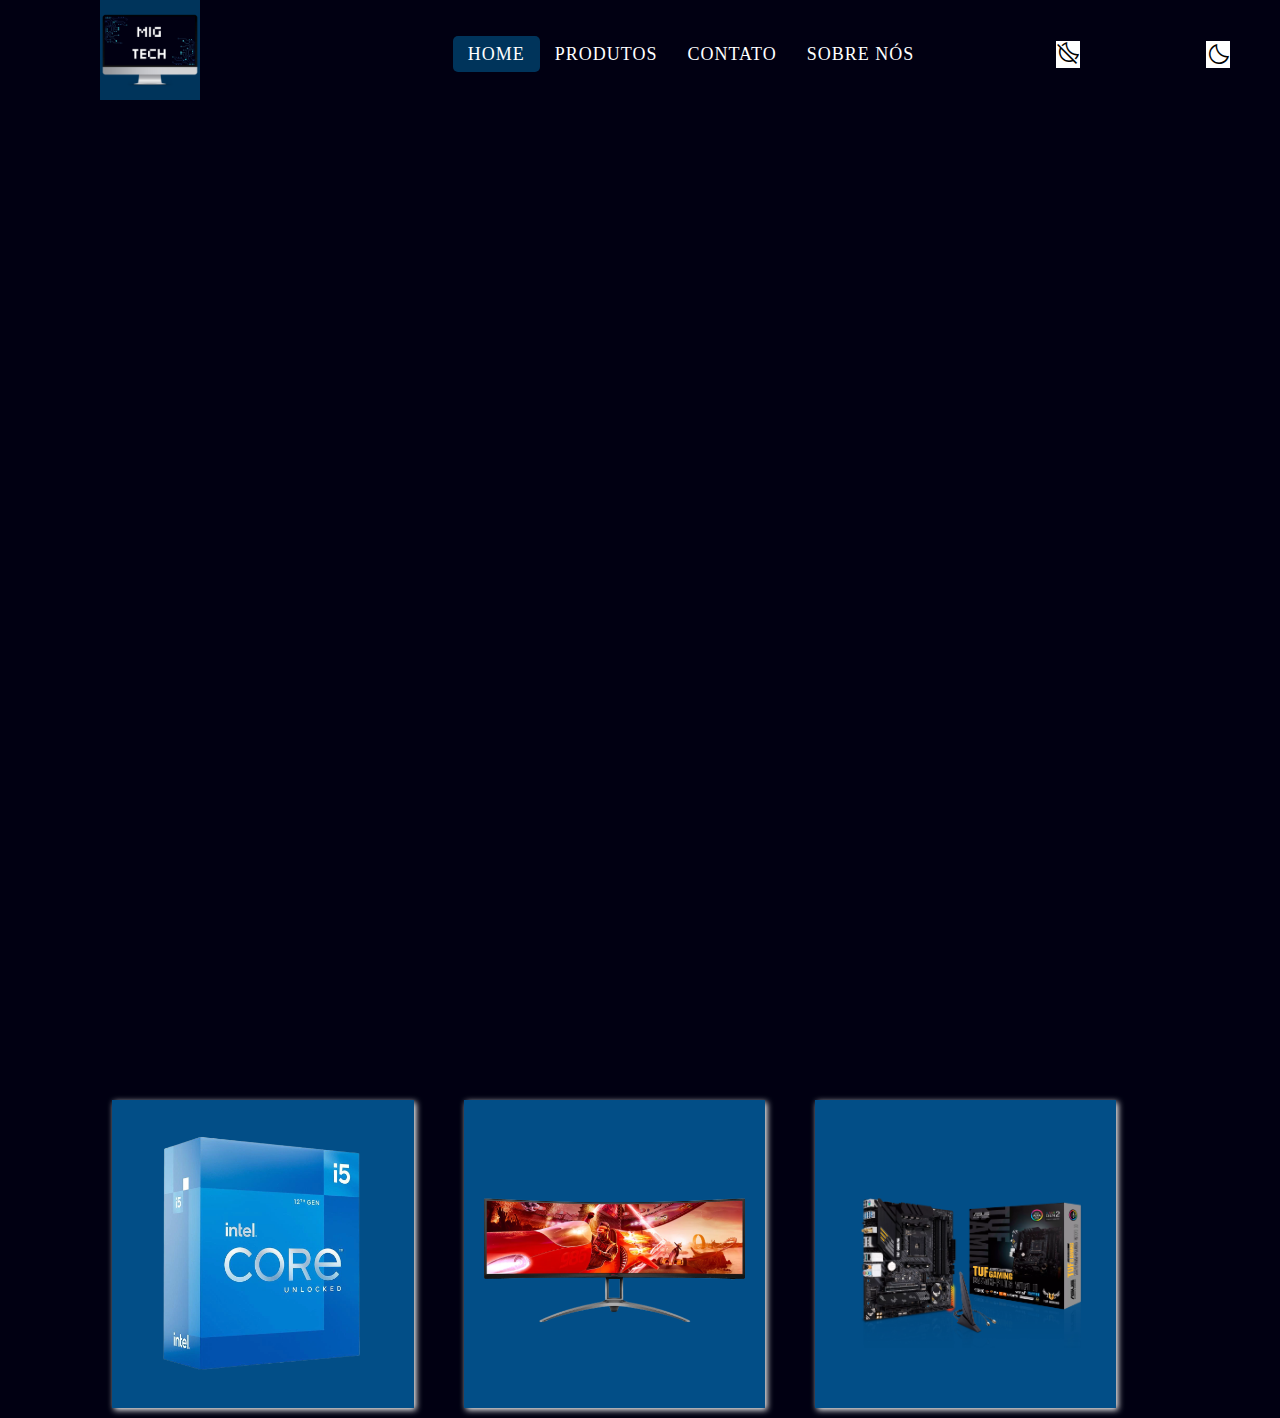
<file: migtec/INDEX/INDEX.HTML>
<!DOCTYPE html>
<html lang="en">
<head>
    <meta charset="UTF-8">
    <meta http-equiv="X-UA-Compatible" content="IE=edge">
    <meta name="viewport" content="width=device-width, initial-scale=1.0">
    <title>MIG TECH</title>
    <link rel="stylesheet" href="../CSS/ESTILO.CSS">

    <link rel="stylesheet" href="https://fonts.googleapis.com/css2?family=Material+Symbols+Outlined:opsz,wght,FILL,GRAD@20..48,100..700,0..1,-50..200" />
    <link rel="stylesheet" href="https://cdnjs.cloudflare.com/ajax/libs/font-awesome/4.7.0/css/font-awesome.min.css">
</head>
<body>

    <header>

        <!-- Inicio do Menu -->
        <div class="logo"><img id="lg" src="../IMGS/logo.png"></div>

        <div class="menu-btn">
            <i class="fa fa-bars fa-2x" onclick="menuShow()"></i>
        </div>

        <ul>
            <li><a href="" class="active">HOME</a></li>
            <li><a href="">PRODUTOS</a>
            <ul id="prod">
                <li><a href="../INDEX/PROCESSADOR.HTML">PROCESSADORES</a></li>
                <li></li><a href="../INDEX/MONITORES.HTML">MONITORES</a></li>
                <li><a href="../INDEX/PLACA.HTML">PLACA-MÃE</a></li>
            </ul>
            </li>
            <li><a href="../INDEX/CONTATO.HTML">CONTATO</a></li>
            <li><a href="../INDEX/SOBRE.HTML">SOBRE NÓS</a></li>
        </ul>

        <button id="dark_mode" onclick="myFunctionc()">
            <span class="material-symbols-outlined">
                quiet_time_active
                </span></button> 
        
        <button id="dark_mode" onclick="myFunctione()">
            <span id="teste" class="material-symbols-outlined">
                quiet_time
                </span></button>   
        <!-- Inicio do Menu -->

    </header>

    <nav>

        <!-- Começo do Carrossel de Imagens -->
<div class="pic-ctn">
    <img src="../IMGS/c1_i9.png" alt="" class="pic">
    <img src="../IMGS/m1_1.png" alt="" class="pic">
    <img src="../IMGS/p1_1.png" alt="" class="pic">
    </div>
        <!-- Fim do Carrossel de Imagens -->



    </nav>

    <footer>
   <!-- Inicio da Apresentação dos produtos -->
   <div id="prods">
    <div class="grid-container">
        <div class="grid-item"><a href=""><img class="teste" src="../IMGS/i5.png">
            <label class="descricao">Processadores de última geração, com uma rápida resposta <br> para pesquisas.</label>
        </div></a>
        <div class="grid-item"><a href=""><img class="teste1" src="../IMGS/m1_1.png">
            <label class="descricao">Moniores com preços variados, com execelente resolução <br> sendo eles 4K.</label>
        </div></a>
        <div class="grid-item"><a href=""><img class="teste1" src="../IMGS/p1_1.png">
            <label class="descricao">Placa-mãe para tipos especificos de PC. <br> Com ótimo desempenho</label>
        </div></a>
   <!-- Fim da Apresentação dos produtos -->
    </footer>


    
    
</body>
<script src="../JS/main.js"></script>
</html>
</file>
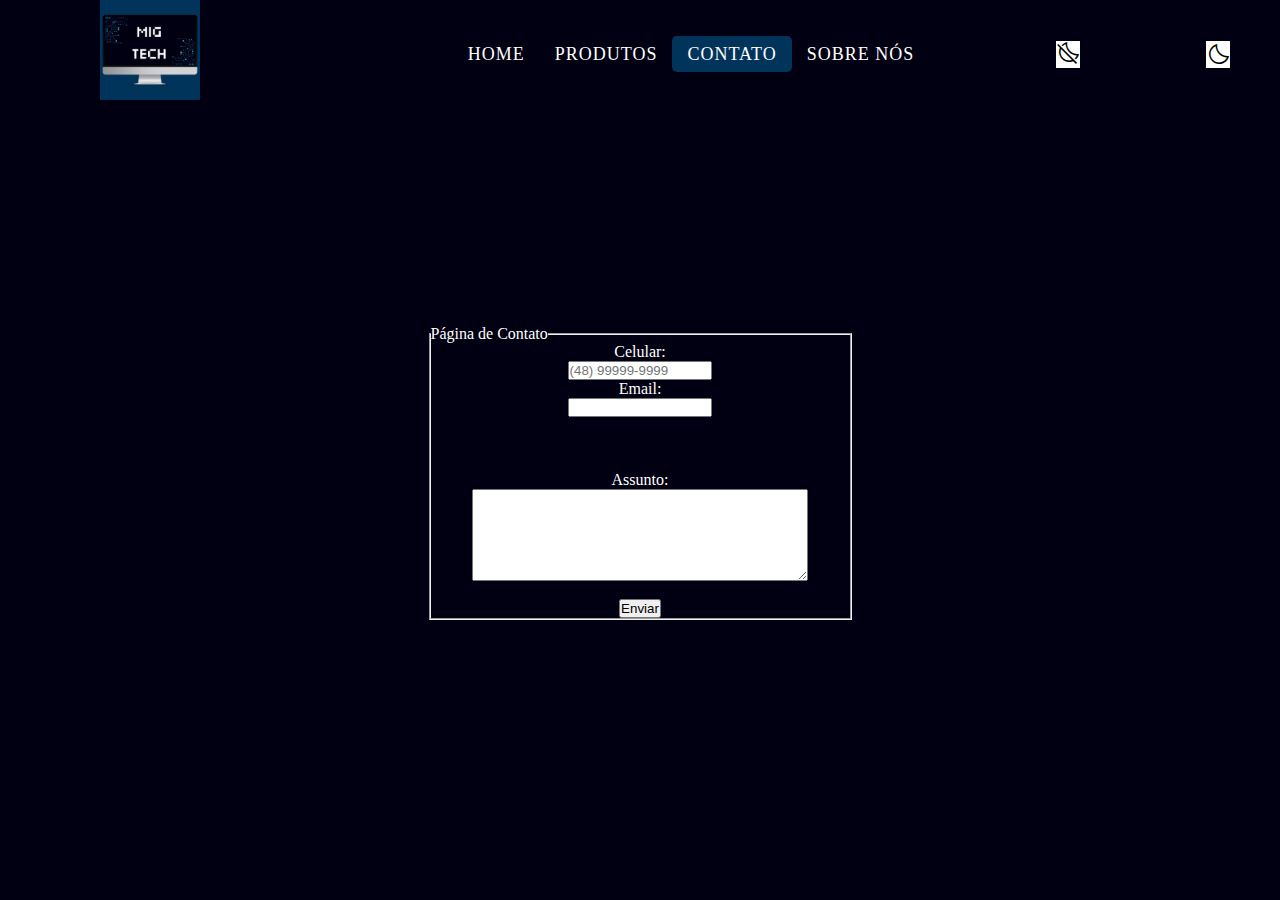
<file: migtec/INDEX/CONTATO.HTML>
<!DOCTYPE html>
<html lang="en">
<head>
    <meta charset="UTF-8">
    <meta http-equiv="X-UA-Compatible" content="IE=edge">
    <meta name="viewport" content="width=device-width, initial-scale=1.0">
    <title>CONTATO</title>
    <link rel="stylesheet" href="../CSS/CONTATO.CSS">

    <link rel="stylesheet" href="https://fonts.googleapis.com/css2?family=Material+Symbols+Outlined:opsz,wght,FILL,GRAD@20..48,100..700,0..1,-50..200" />
    <link rel="stylesheet" href="https://cdnjs.cloudflare.com/ajax/libs/font-awesome/4.7.0/css/font-awesome.min.css">
</head>
<body>

    <header>

        <!-- Inicio do Menu -->
        <div class="logo"><img id="lg" src="../IMGS/logo.png"></div>

        <div class="menu-btn">
            <i class="fa fa-bars fa-2x" onclick="menuShow()"></i>
        </div>

        <ul>
            <li><a href="../INDEX/INDEX.HTML">HOME</a></li>
            <li><a href="">PRODUTOS</a>
            <ul id="prod">
                <li><a href="../INDEX/PROCESSADOR.HTML">PROCESSADORES</a></li>
                <li></li><a href="../INDEX/MONITORES.HTML">MONITORES</a></li>
                <li><a href="../INDEX/PLACA.HTML">PLACA-MÃE</a></li>
            </ul>
            </li>
            <li><a href="../INDEX/CONTATO.HTML"  class="active">CONTATO</a></li>
            <li><a href="../INDEX/SOBRE.HTML">SOBRE NÓS</a></li>
        </ul>

        <button id="dark_mode" onclick="myFunctionc()">
            <span class="material-symbols-outlined">
                quiet_time_active
                </span></button> 
        
        <button id="dark_mode" onclick="myFunctione()">
            <span id="teste" class="material-symbols-outlined">
                quiet_time
                </span></button>   
        <!-- Inicio do Menu -->

</header>

<main>
    
        <fieldset>
          <legend>Página de Contato</legend>
          <form action="#page.php" method="post">
            <div>
              <label class="cor" for="phone">Celular:</label>
              <input type="text" id="phone" name="phone" placeholder="(48) 99999-9999" maxlength="15" required="required" cols="50"/>
            </div>
  
            <div>
              <label class="cor" for="email">Email:</label><br />
              <input type="email" id="email" name="email"> <br/><br/>
            </div>
            <br />
  
            <div>
              <label class="cor" for="textArea">Assunto:</label>
              <textarea name="textArea" id="textArea" cols="50" rows="6"></textarea>
              <br />
              <button type="submit" class="btn">Enviar</button>
            </div>
          </form>
        </fieldset>
      </div>
  </main>

  
        
        
    <script src="../JS/contato.js"></script>
    </body>
</file>
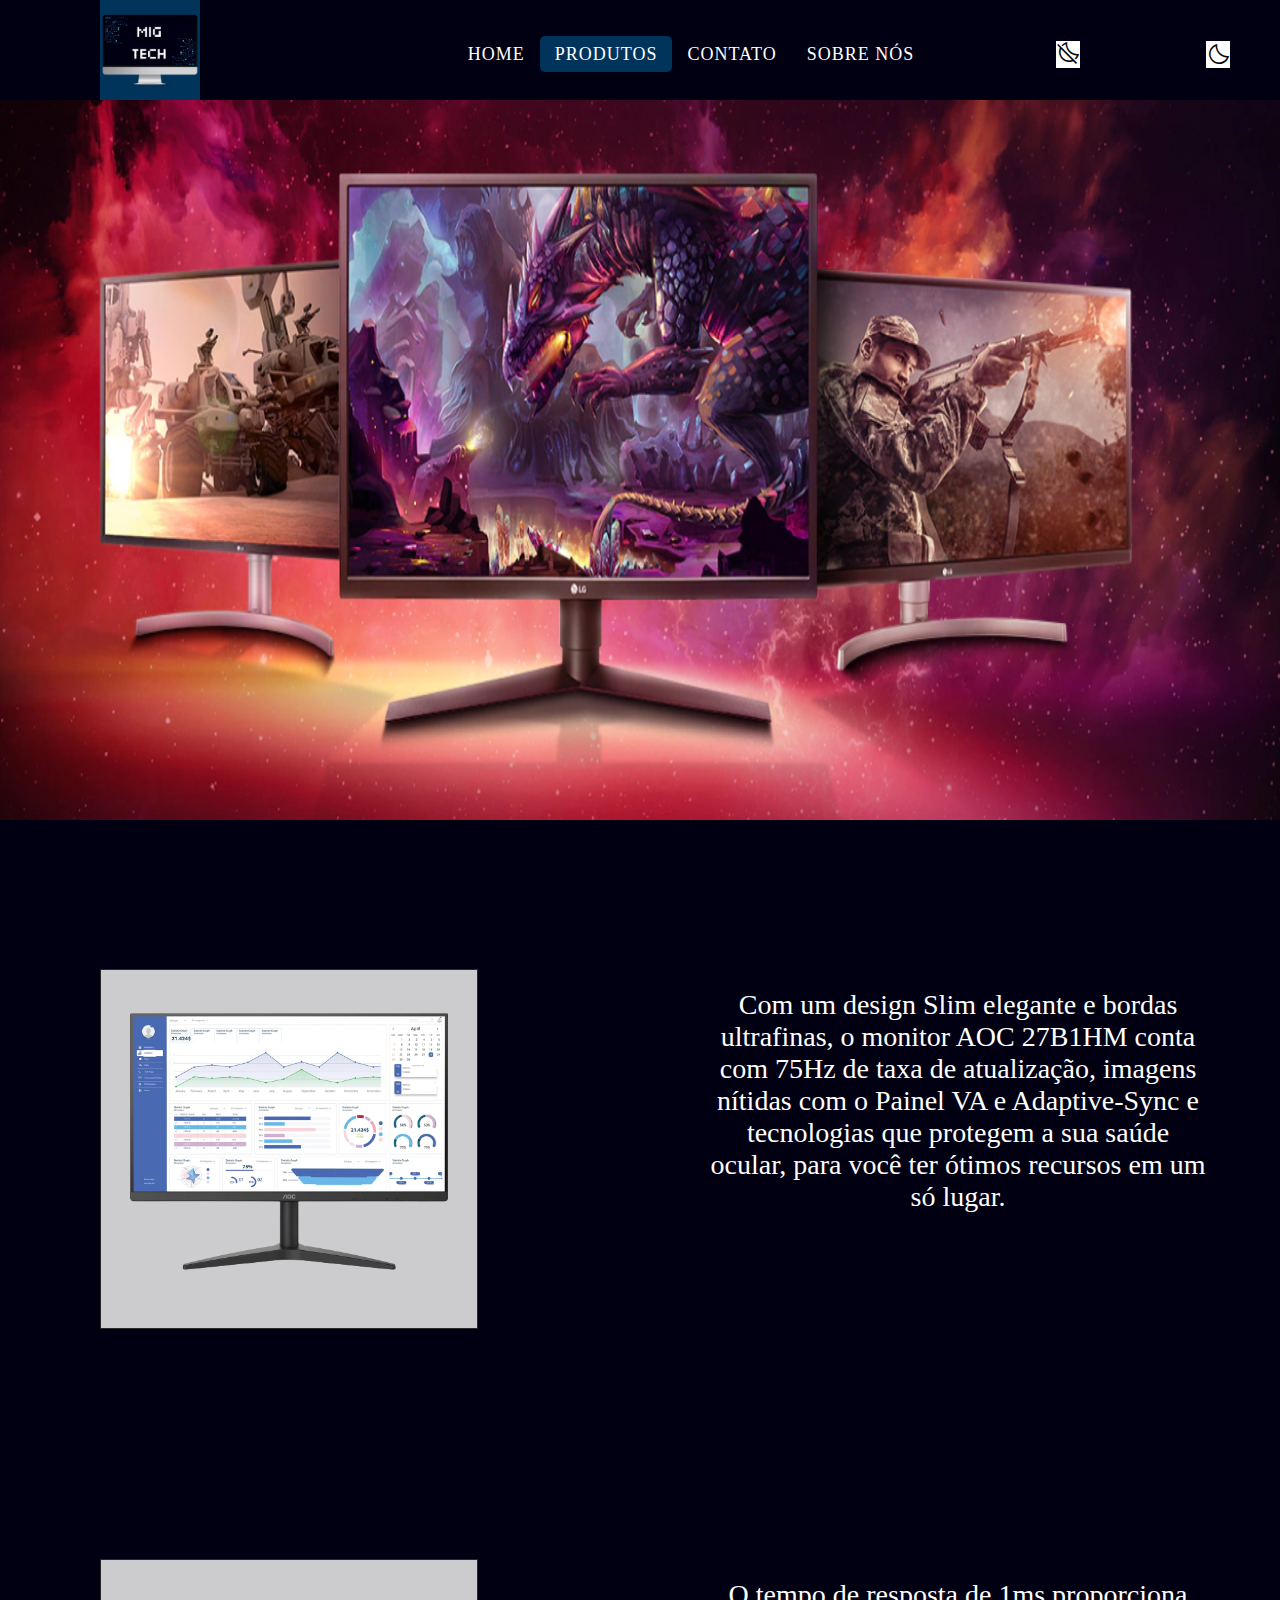
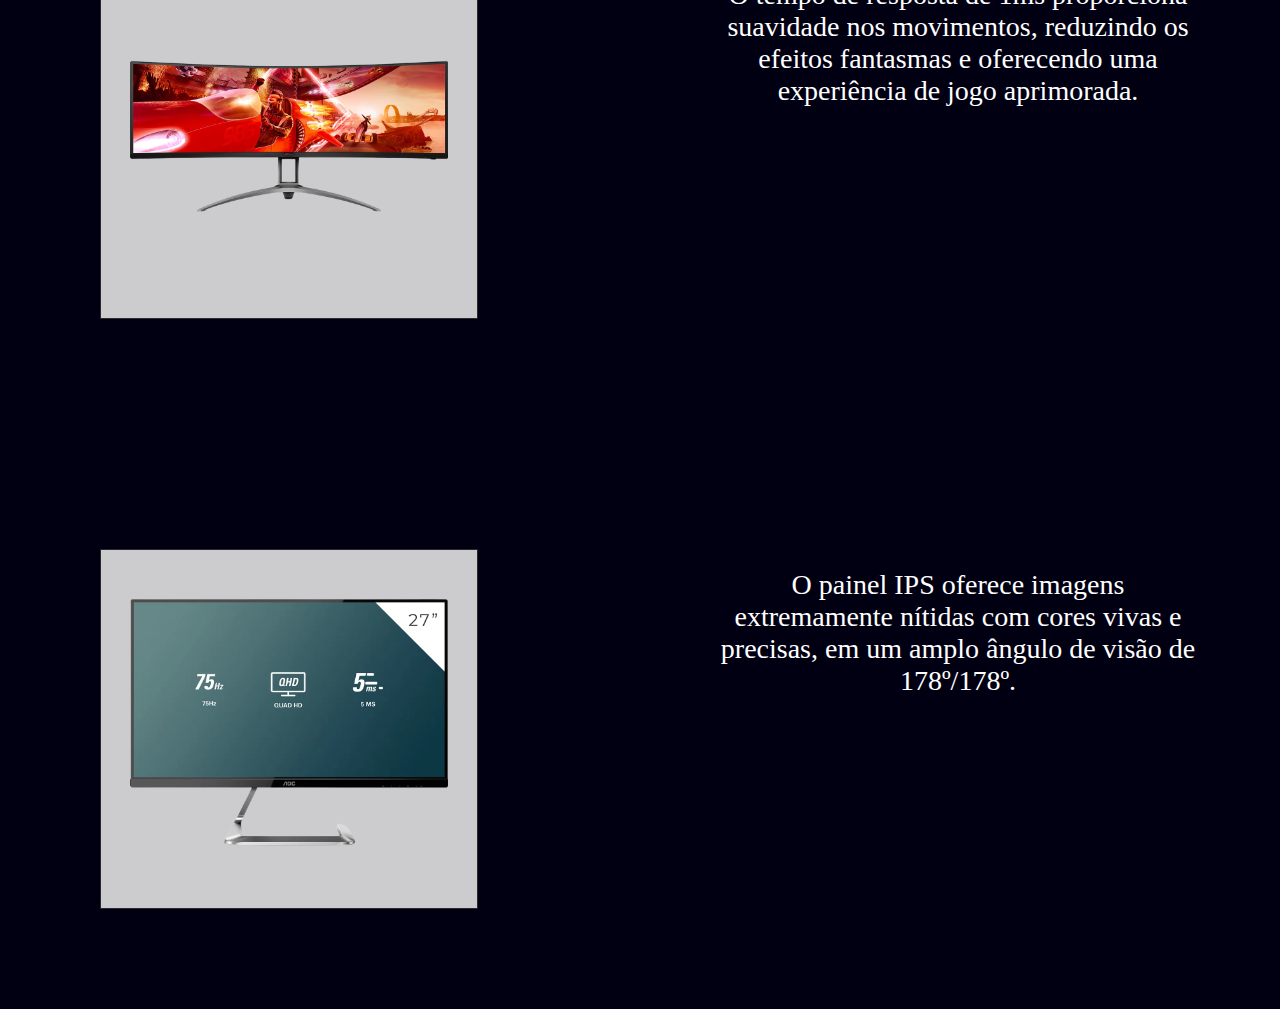
<file: migtec/INDEX/MONITORES.HTML>
<!DOCTYPE html>
<html lang="en">
<head>
    <meta charset="UTF-8">
    <meta http-equiv="X-UA-Compatible" content="IE=edge">
    <meta name="viewport" content="width=device-width, initial-scale=1.0">
    <title>MONITORES</title>
    <link rel="stylesheet" href="../CSS/MONITORES.CSS">

    <link rel="stylesheet" href="https://fonts.googleapis.com/css2?family=Material+Symbols+Outlined:opsz,wght,FILL,GRAD@20..48,100..700,0..1,-50..200" />
    <link rel="stylesheet" href="https://cdnjs.cloudflare.com/ajax/libs/font-awesome/4.7.0/css/font-awesome.min.css">
</head>
<body>

    <header>

        <!-- Inicio do Menu -->
        <div class="logo"><img id="lg" src="../IMGS/logo.png"></div>

        <div class="menu-btn">
            <i class="fa fa-bars fa-2x" onclick="menuShow()"></i>
        </div>

        <ul>
            <li><a href="../INDEX/INDEX.HTML">HOME</a></li>
            <li><a href=""class="active">PRODUTOS</a>
            <ul id="prod">
                <li><a href="../INDEX/PROCESSADOR.HTML">PROCESSADORES</a></li>
                <li></li><a href="../INDEX/MONITORES.HTML"  class="active">MONITORES</a></li>
                <li><a href="../INDEX/PLACA.HTML">PLACA-MÃE</a></li>
            </ul>
            </li>
            <li><a href="../INDEX/CONTATO.HTML">CONTATO</a></li>
            <li><a href="../INDEX/SOBRE.HTML">SOBRE NÓS</a></li>
        </ul>

        <button id="dark_mode" onclick="myFunctionc()">
            <span class="material-symbols-outlined">
                quiet_time_active
                </span></button> 
        
        <button id="dark_mode" onclick="myFunctione()">
            <span id="teste" class="material-symbols-outlined">
                quiet_time
                </span></button>   
        <!-- Inicio do Menu -->

    </header>

    <nav>

        <img id="apresentacao" src="../IMGS/monitores.png">

        <div class="container">
            <div id="produtos"><img id="ajuste" src="../IMGS/m2.png"></div>
            <div id="text"><label>Com um design Slim elegante e bordas ultrafinas, o monitor AOC 27B1HM conta com 
                75Hz de taxa de atualização, imagens nítidas com o Painel VA e Adaptive-Sync e tecnologias que protegem a 
                sua saúde ocular, para você ter ótimos recursos em um só lugar.</label></div>

            <div id="produtos2"><img id="ajuste" src="../IMGS/m1.png"></div>
            <div id="text2"><label>O tempo de resposta de 1ms proporciona suavidade nos movimentos, reduzindo os efeitos
                fantasmas e oferecendo uma experiência de jogo aprimorada.</label></div>

            <div id="produtos3"><img id="ajuste" src="../IMGS/m3.png"></div>
            <div id="text3"><label>O painel IPS oferece imagens extremamente nítidas com cores vivas e precisas, em um 
                amplo ângulo de visão de 178º/178º.</label></div>
        </div>

    </nav>

    <script src="../JS/main.js"></script>
    </body>
</file>
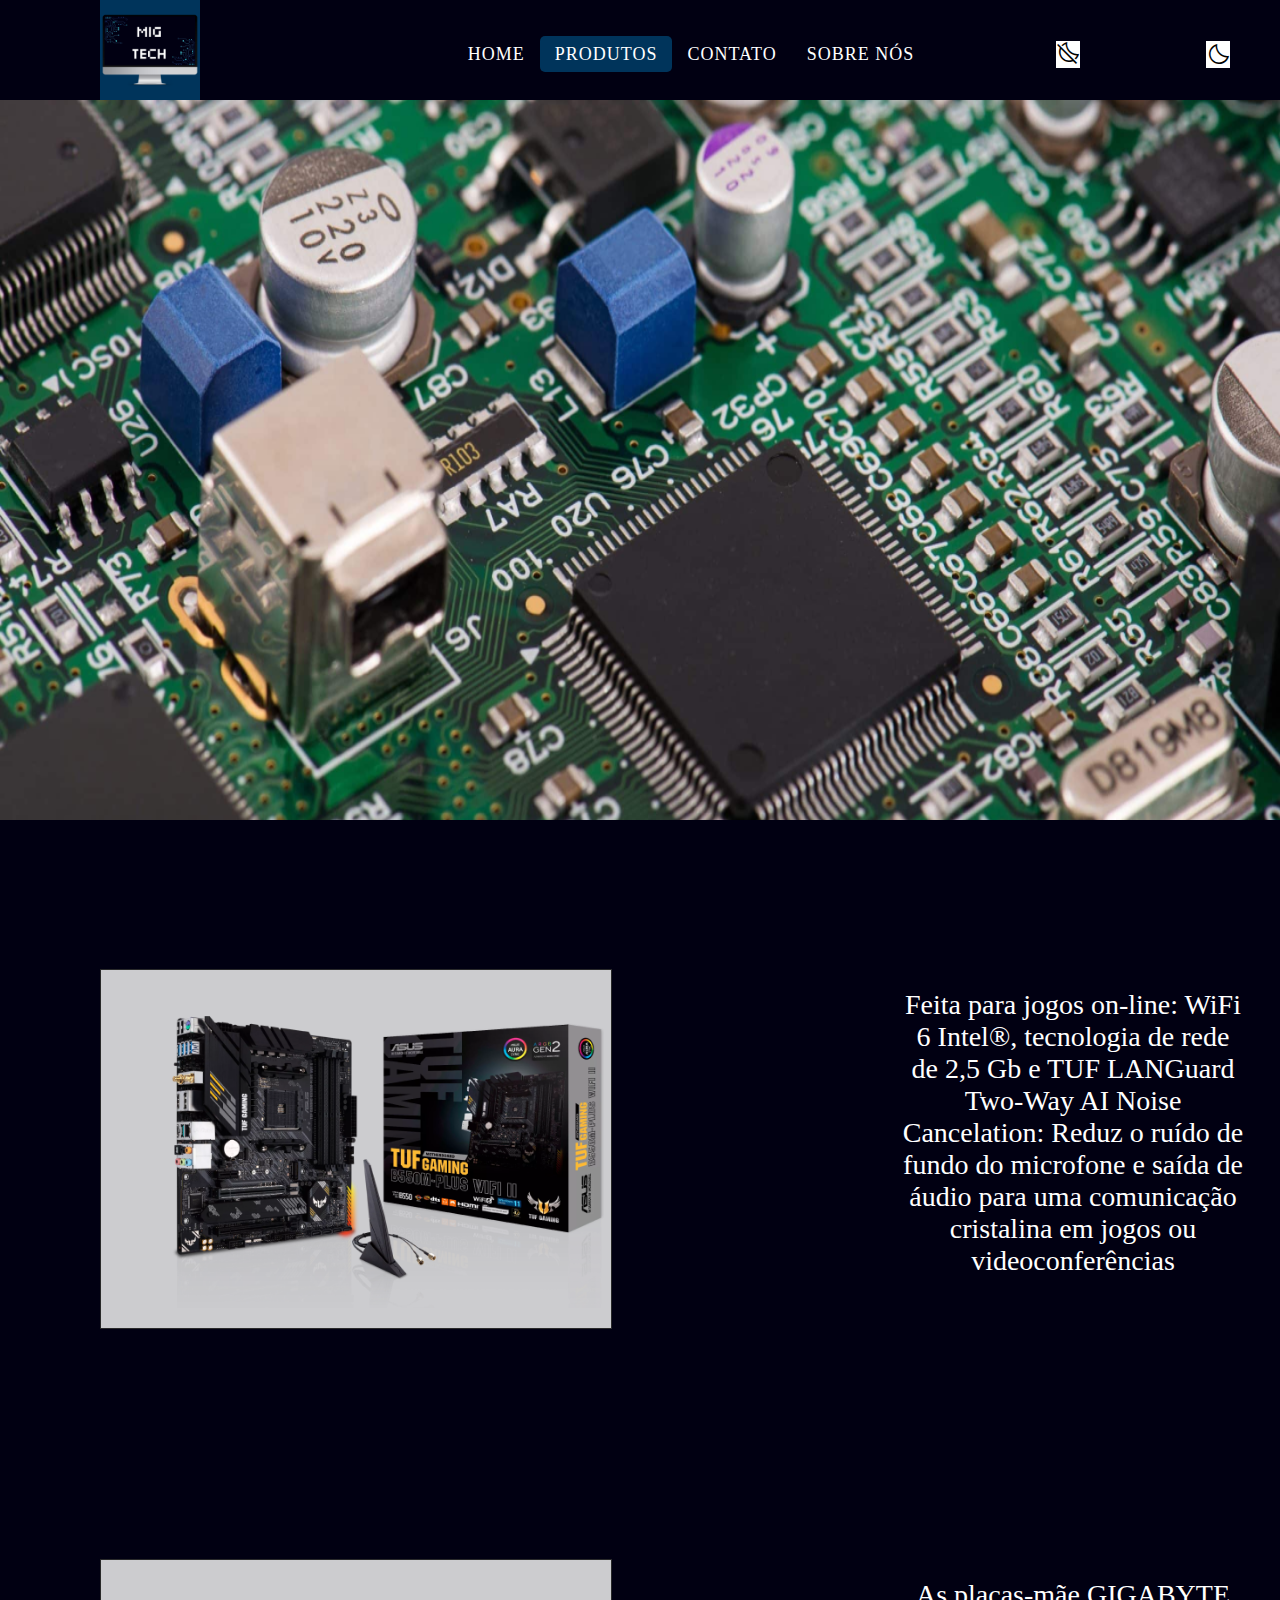
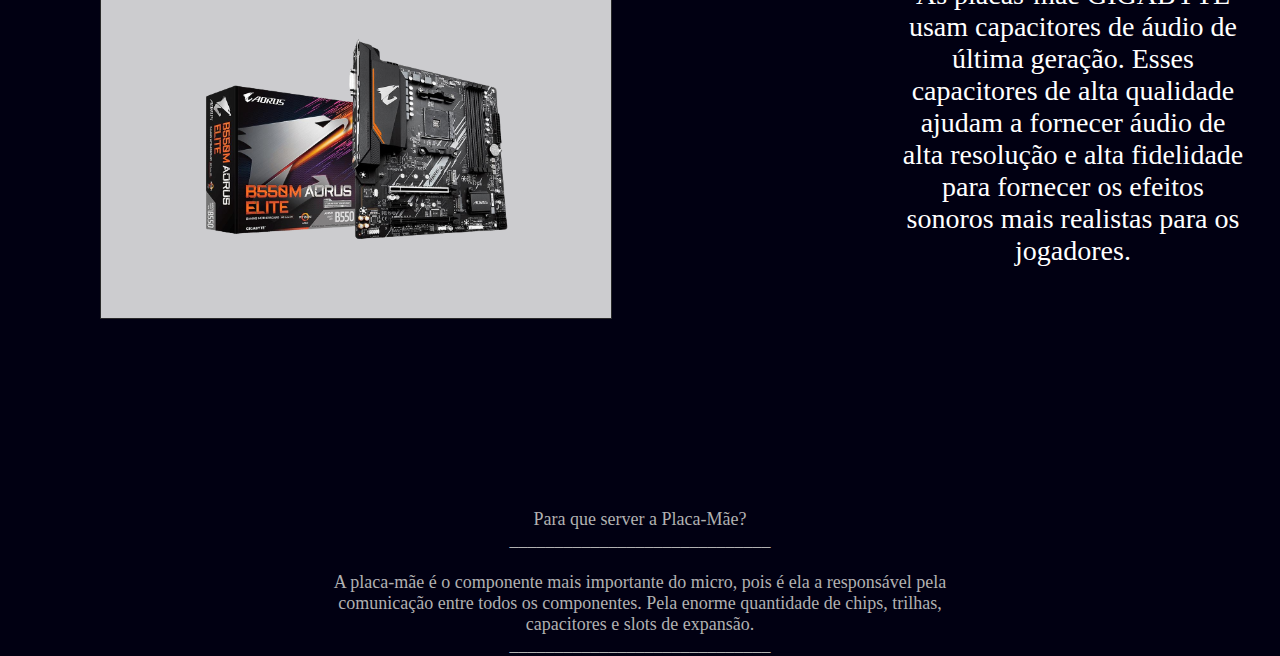
<file: migtec/INDEX/PLACA.HTML>
<!DOCTYPE html>
<html lang="en">
<head>
    <meta charset="UTF-8">
    <meta http-equiv="X-UA-Compatible" content="IE=edge">
    <meta name="viewport" content="width=device-width, initial-scale=1.0">
    <title>PLACA-MÃE</title>
    <link rel="stylesheet" href="../CSS/../CSS/PLACA.CSS">

    <link rel="stylesheet" href="https://fonts.googleapis.com/css2?family=Material+Symbols+Outlined:opsz,wght,FILL,GRAD@20..48,100..700,0..1,-50..200" />
    <link rel="stylesheet" href="https://cdnjs.cloudflare.com/ajax/libs/font-awesome/4.7.0/css/font-awesome.min.css">
</head>
<body>

    <header>

        <!-- Inicio do Menu -->
        <div class="logo"><img id="lg" src="../IMGS/logo.png"></div>

        <div class="menu-btn">
            <i class="fa fa-bars fa-2x" onclick="menuShow()"></i>
        </div>

        <ul>
            <li><a href="../INDEX/INDEX.HTML">HOME</a></li>
            <li><a href=""class="active">PRODUTOS</a>
            <ul id="prod">
                <li><a href="../INDEX/PROCESSADOR.HTML">PROCESSADORES</a></li>
                <li></li><a href="../INDEX/MONITORES.HTML">MONITORES</a></li>
                <li><a href="../INDEX/PLACA.HTML"  class="active">PLACA-MÃE</a></li>
            </ul>
            </li>
            <li><a href="../INDEX/CONTATO.HTML">CONTATO</a></li>
            <li><a href="../INDEX/SOBRE.HTML">SOBRE NÓS</a></li>
        </ul>

        <button id="dark_mode" onclick="myFunctionc()">
            <span class="material-symbols-outlined">
                quiet_time_active
                </span></button> 
        
        <button id="dark_mode" onclick="myFunctione()">
            <span id="teste" class="material-symbols-outlined">
                quiet_time
                </span></button>   
        <!-- Inicio do Menu -->

    </header>

    <nav>

        <img id="apresentacao" src="../IMGS/placa.png">

        <div class="container">
            <div id="produtos"><img id="ajuste" src="../IMGS/p1_1.png"></div>
            <div id="text"><label>Feita para jogos on-line: WiFi 6 Intel®, tecnologia de rede de 2,5 Gb e TUF LANGuard
                Two-Way AI Noise Cancelation: Reduz o ruído de fundo do microfone e saída de áudio para uma comunicação cristalina
                 em jogos ou videoconferências</label></div>

            <div id="produtos2"><img id="ajuste" src="../IMGS/p1_p2.png"></div>
            <div id="text2"><label>As placas-mãe GIGABYTE usam capacitores de áudio de última geração. Esses capacitores de alta qualidade ajudam a fornecer 
                áudio de alta resolução e alta fidelidade para fornecer os efeitos sonoros mais realistas para os jogadores.</label></div>

    </nav>


    <footer>
        <div class="pergunta">Para que server a Placa-Mãe? <br> _____________________________ <br><br> 
            A placa-mãe é o componente mais importante do micro, pois é ela 
            a responsável pela comunicação entre todos os componentes. Pela enorme quantidade de chips, 
            trilhas, capacitores e slots de expansão.

<br> _____________________________
        </div>
    </footer>


    <script src="../JS/main.js"></script>
    </body>
</file>
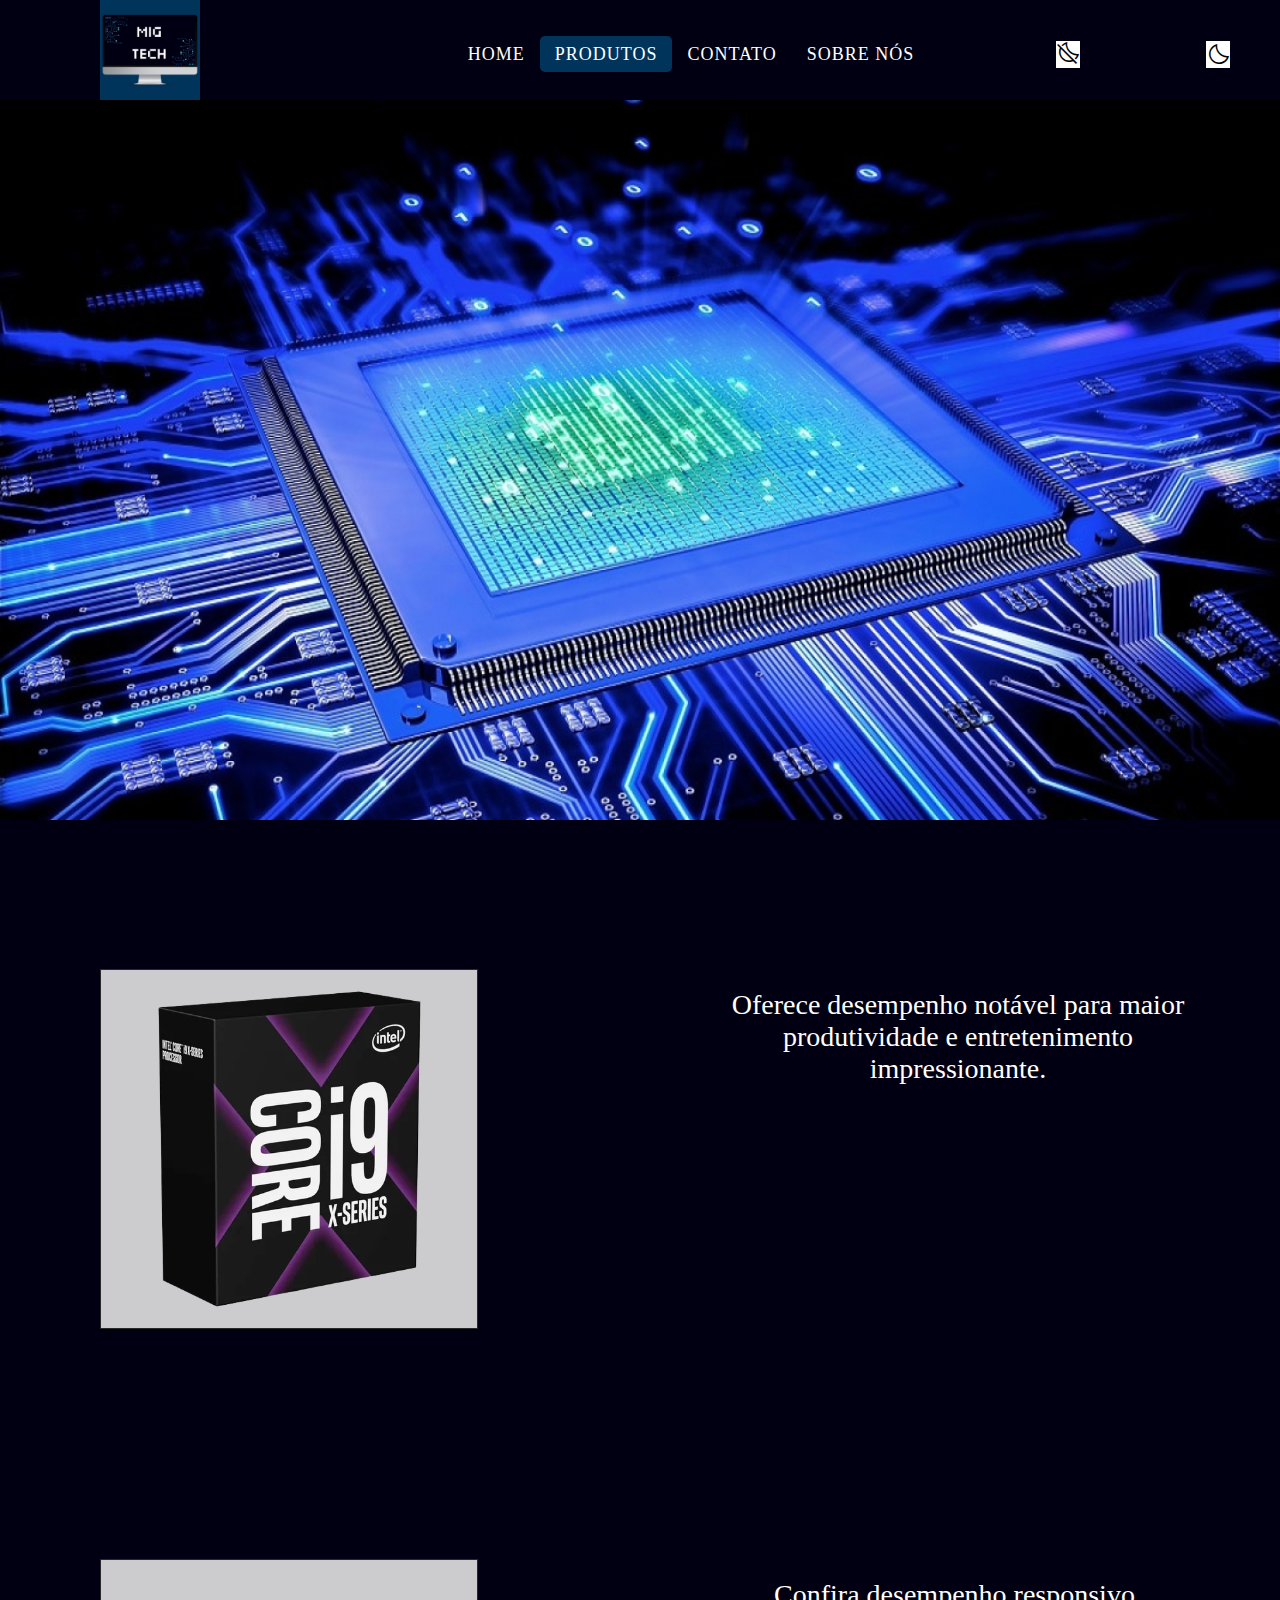
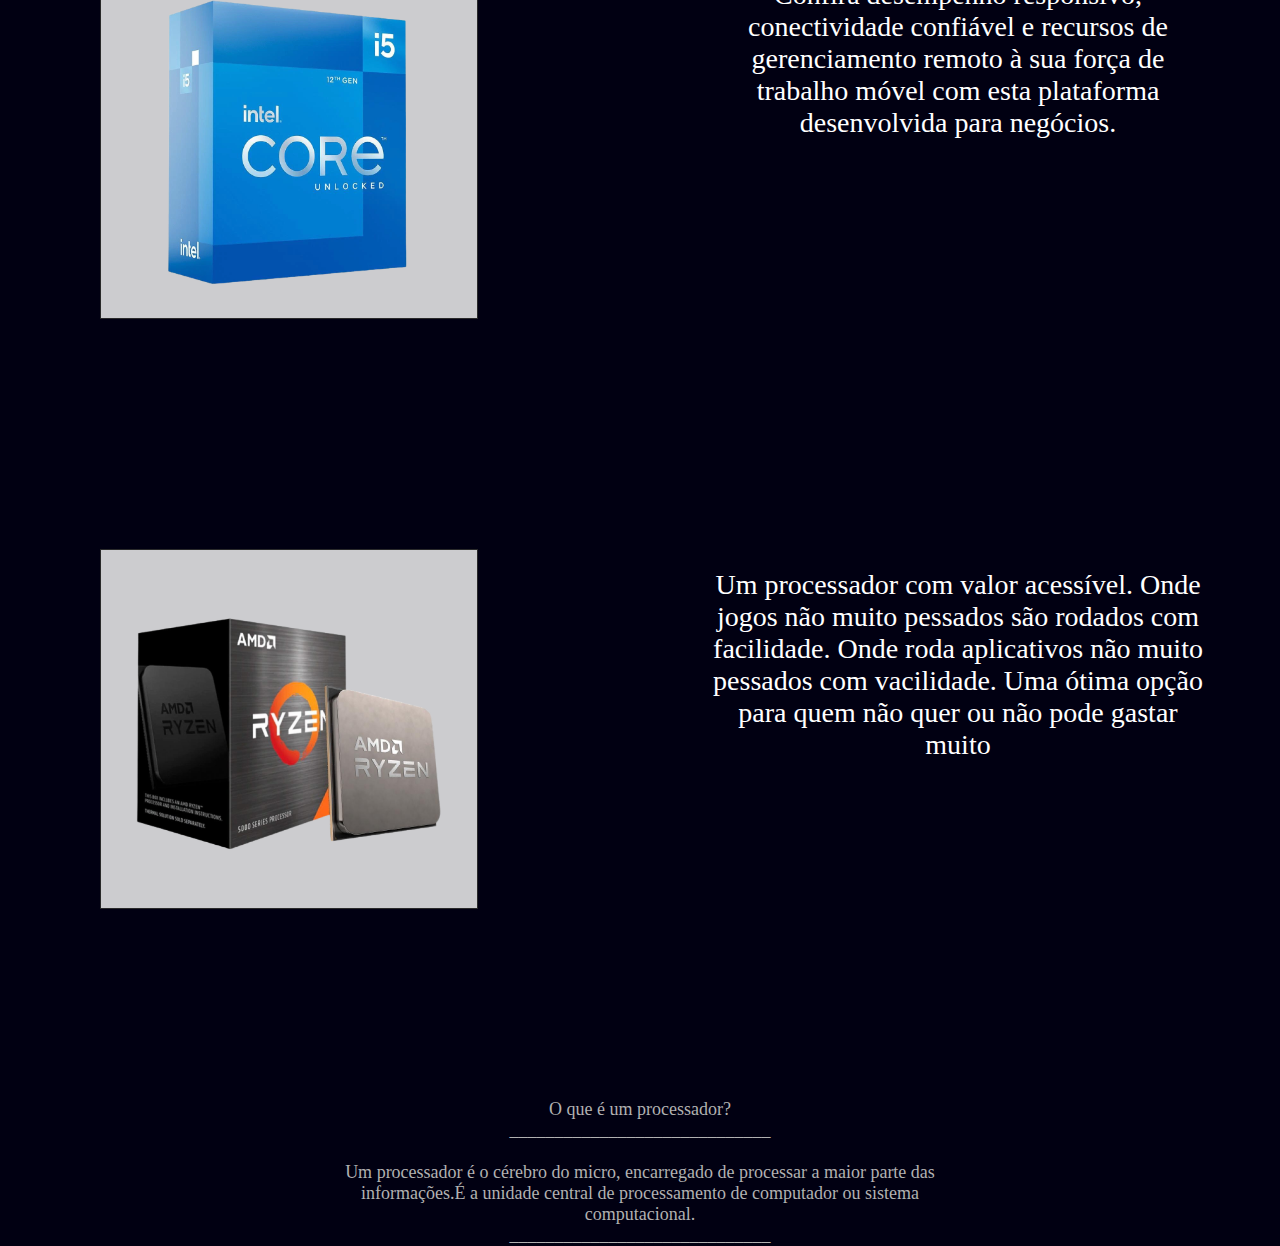
<file: migtec/INDEX/PROCESSADOR.HTML>
<!DOCTYPE html>
<html lang="en">
<head>
    <meta charset="UTF-8">
    <meta http-equiv="X-UA-Compatible" content="IE=edge">
    <meta name="viewport" content="width=device-width, initial-scale=1.0">
    <title>PROCESSADORES</title>
    <link rel="stylesheet" href="../CSS/PROCESSADOR.CSS">

    <link rel="stylesheet" href="https://fonts.googleapis.com/css2?family=Material+Symbols+Outlined:opsz,wght,FILL,GRAD@20..48,100..700,0..1,-50..200" />
    <link rel="stylesheet" href="https://cdnjs.cloudflare.com/ajax/libs/font-awesome/4.7.0/css/font-awesome.min.css">
</head>
<body>

    <header>

        <!-- Inicio do Menu -->
        <div class="logo"><img id="lg" src="../IMGS/logo.png"></div>

        <div class="menu-btn">
            <i class="fa fa-bars fa-2x" onclick="menuShow()"></i>
        </div>

        <ul>
            <li><a href="../INDEX/INDEX.HTML">HOME</a></li>
            <li><a href=""class="active">PRODUTOS</a>
            <ul id="prod">
                <li><a href="../INDEX/PROCESSADOR.HTML" class="active">PROCESSADORES</a></li>
                <li></li><a href="../INDEX/MONITORES.HTML">MONITORES</a></li>
                <li><a href="../INDEX/PLACA.HTML">PLACA-MÃE</a></li>
            </ul>
            </li>
            <li><a href="../INDEX/CONTATO.HTML">CONTATO</a></li>
            <li><a href="../INDEX/SOBRE.HTML">SOBRE NÓS</a></li>
        </ul>

        <button id="dark_mode" onclick="myFunctionc()">
            <span class="material-symbols-outlined">
                quiet_time_active
                </span></button> 
        
        <button id="dark_mode" onclick="myFunctione()">
            <span id="teste" class="material-symbols-outlined">
                quiet_time
                </span></button>   
        <!-- Inicio do Menu -->

    </header>

    <nav>

        <img id="apresentacao" src="../IMGS/processador.png">

        <div id="container">
            <div id="produtos"><img id="ajuste" src="../IMGS/i9.png"></div>
            <div id="text"><label>Oferece desempenho notável para maior produtividade e entretenimento impressionante.</label></div>

            <div id="produtos2"><img id="ajuste" src="../IMGS/i5.png"></div>
            <div id="text2"><label>Confira desempenho responsivo, conectividade confiável e recursos de gerenciamento remoto à sua força de trabalho móvel com esta plataforma desenvolvida para negócios.</label></div>

            <div id="produtos3"><img id="ajuste" src="../IMGS/c2_rz.png"></div>
            <div id="text3"><label>Um processador com valor acessível. Onde jogos não muito pessados são rodados com facilidade. Onde roda aplicativos não muito pessados com vacilidade. Uma ótima opção para quem 
            não quer ou não pode gastar muito</label></div>
        </div>

    </nav>


    <footer>
        <div class="pergunta">O que é um processador? <br> _____________________________ <br><br> 
            Um processador é o cérebro do micro, encarregado de processar 
            a maior parte das informações.É a unidade central de processamento de computador ou sistema computacional.
<br> _____________________________
        </div>
    </footer>

<script src="../JS/main.js"></script>
</body>
</file>
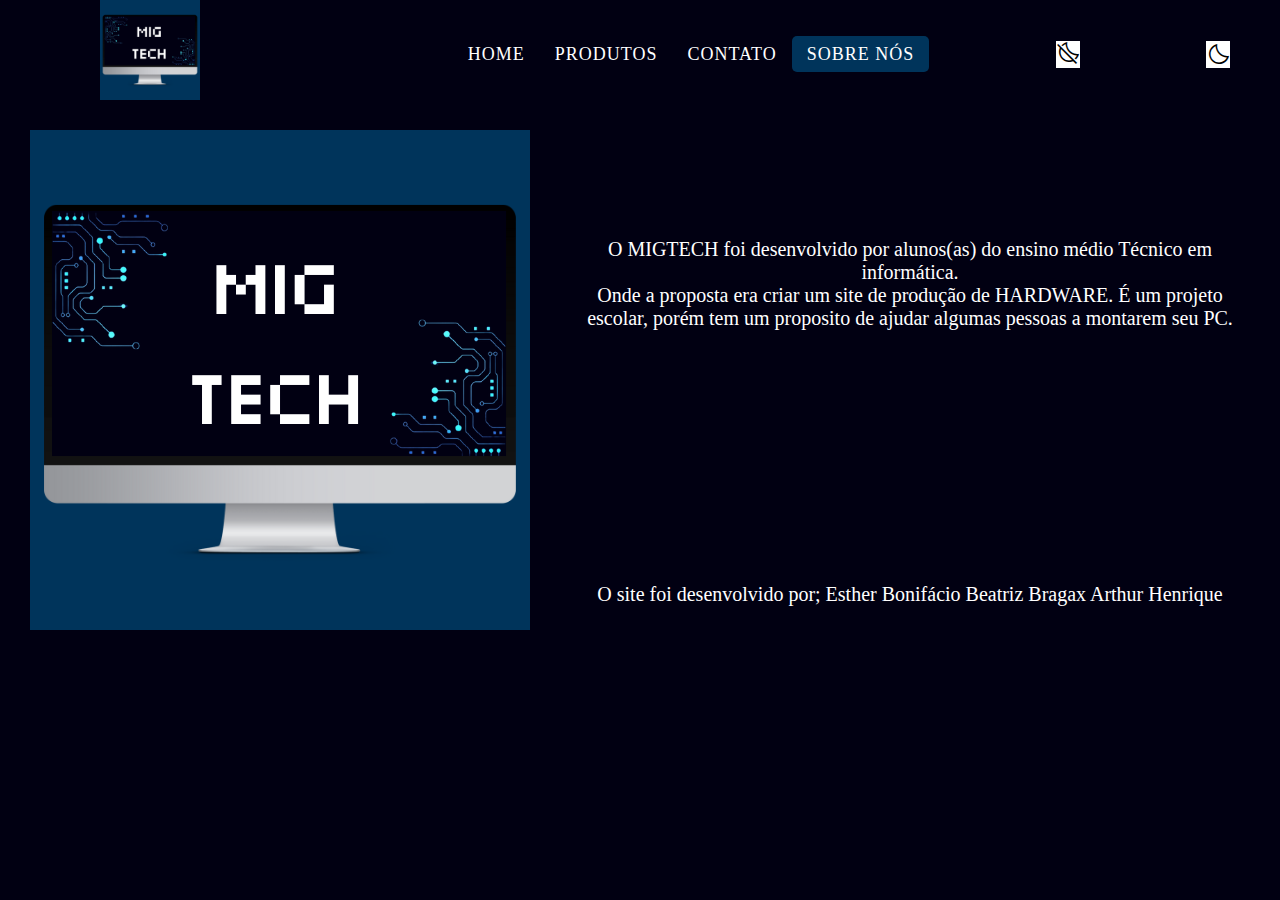
<file: migtec/INDEX/SOBRE.HTML>
<!DOCTYPE html>
<html lang="en">
<head>
    <meta charset="UTF-8">
    <meta http-equiv="X-UA-Compatible" content="IE=edge">
    <meta name="viewport" content="width=device-width, initial-scale=1.0">
    <title>SOBRE NÓS</title>
    <link rel="stylesheet" href="../CSS/SOBRE.CSS">

    <link rel="stylesheet" href="https://fonts.googleapis.com/css2?family=Material+Symbols+Outlined:opsz,wght,FILL,GRAD@20..48,100..700,0..1,-50..200" />
    <link rel="stylesheet" href="https://cdnjs.cloudflare.com/ajax/libs/font-awesome/4.7.0/css/font-awesome.min.css">
</head>
<body>

    <header>

        <!-- Inicio do Menu -->
        <div class="logo"><img id="lg" src="../IMGS/logo.png"></div>

        <div class="menu-btn">
            <i class="fa fa-bars fa-2x" onclick="menuShow()"></i>
        </div>

        <ul>
            <li><a href="../INDEX/INDEX.HTML">HOME</a></li>
            <li><a href="">PRODUTOS</a>
            <ul id="prod">
                <li><a href="../INDEX/PROCESSADOR.HTML">PROCESSADORES</a></li>
                <li></li><a href="../INDEX/MONITORES.HTML">MONITORES</a></li>
                <li><a href="../INDEX/PLACA.HTML">PLACA-MÃE</a></li>
            </ul>
            </li>
            <li><a href="../INDEX/CONTATO.HTML">CONTATO</a></li>
            <li><a href="../INDEX/SOBRE.HTML"  class="active">SOBRE NÓS</a></li>
        </ul>

        <button id="dark_mode" onclick="myFunctionc()">
            <span class="material-symbols-outlined">
                quiet_time_active
                </span></button> 
        
        <button id="dark_mode" onclick="myFunctione()">
            <span id="teste" class="material-symbols-outlined">
                quiet_time
                </span></button>   
        <!-- Inicio do Menu -->

    </header>

    <main>

        <div id="grid-container">
            <div id="log"><img src="../IMGS/logo.png"></div>
            <div id="txt">O MIGTECH foi desenvolvido por alunos(as) do ensino médio Técnico em informática.
                <br> Onde a proposta era criar um site de produção de HARDWARE. É um projeto escolar, porém tem um
                proposito de ajudar algumas pessoas a montarem seu PC.
                <br><br><br><br><br><br><br><br><br><br><br><br>

                    O site foi desenvolvido por;

                    Esther Bonifácio
                    Beatriz Bragax
                    Arthur Henrique
            </div> 
          </div>

    </main>
    <script src="../JS/main.js"></script>
    </body>
</file>
<file: migtec/CSS/ESTILO.CSS>
@import url('https://fonts.googleapis.com/css2?family=Barlow:ital,wght@1,600&family=Poppins:ital,wght@0,200;0,300;0,400;0,500;0,600;1,300;1,600&display=swap');
* {
	margin: 0;
	padding: 0;
	box-sizing: border-box;
}

body{
  background-color: #010012;
}

  /* Inicio Menu */
header{
  justify-content: space-between;
  background-color: #010012;
  padding: 0 50px 0 100px;
  align-items: center;
  flex-wrap: wrap;
  display: flex;
  height: 100px;
  width: 100%;
}


header .logo{
  color: #fff;
  font-size: 35px;
  font-weight: 600;
}


header ul{
  list-style: none;
  flex-wrap: wrap;
  display: flex;
}

header ul li a{
  transition: all 0.3s ease;
  text-decoration: none;
  letter-spacing: 1px;
  border-radius: 5px;
  padding: 8px 15px;
  font-weight: 500;
  font-size: 18px;
  color: #fff;
}

header ul li a.active,
header ul li a:hover{
  text-align: center;
  background: #00345B;
}

ul li ul{
  background-color: #024E87;
  line-height: 30px;
  display: none;
  color: #fff;
}
ul li:hover ul{
  position: absolute;
  display: block;
}

#lg{
  height: 100px;
  width: auto;
}

header .menu-btn i{
  cursor: pointer;
  color: #fff;
  display: none;
}

@media (max-width: 920px){
  header .menu-btn i{
    display: block;
  }
  header ul{
    background-color: #024E87;
    transition: all 0.3s ease;
    text-align: center;
    position: fixed;
    display: block;
    color: #fff;
    height: 100vh;
    width: 100%;
    left: -100%;
    top: 80px;
    z-index: 1;
  }
  header ul.open{
    left: 0;
  }
  header ul li{
    margin: 50px 0;
    width: 100%;
  }
  header ul li a{
    font-size: 23px;
  }
  header ul li a.active,
  header ul li a:hover{
  background: none;
  color: #00345B;
}
}
  /* Fim Menu */

  /* Inicio dark Mode */
#dark_mode{
  background-color: #fff;
  border: none;
}


.material-symbols-outlined {
  font-variation-settings:
  'FILL' 0,
  'wght' 400,
  'GRAD' 0,
  'opsz' 48
}
  /* Fim dark Mode */



  /* Inicio do Carrossel de Imagens */
html, body {
  margin: 0;
  padding: 0;
}
    
.pic-ctn {
  align-items: center;
  justify-content: center;
  display: flex;
}
.pic{
  width: 100vh;
}
    
  @keyframes display {
0% {
  transform: translateX(200px);
  opacity: 0;
}
10% {
  transform: translateX(0);
  opacity: 1;
}
20% {
  transform: translateX(0);
  opacity: 1;
}
30% {
  transform: translateX(-200px);
  opacity: 0;
}
100% {
  transform: translateX(-200px);
  opacity: 0;
}
}
    
.pic-ctn {
  position: relative;
  margin-top: 10vh;
}
    
.pic-ctn > img {
  width: 65vh;
  height: auto;
  position: absolute;
  top: 0;
  opacity: 0;
  animation: display 10s infinite;
}
    
img:nth-child(2) {
  margin-top: 10vh;
  width: 80vh;
  height: auto;
  animation-delay: 2s;
}
img:nth-child(3) {
  margin-top: 10vh;
  width: 80vh;
  height: auto;
  animation-delay: 4s;
}

  /* Fim do Carrossel de Imagens */


  /* Inicio da Apresentação dos produtos */
.grid-container {
  margin-top: 100vh;
  display: grid;
  column-gap: 50px;
  grid-template-columns: auto auto auto;
  padding: 10px;
  width: 80%;
  margin-left: 8%;
}
    
.grid-item {
  background-color: #024E87;
  padding: 20px;
  font-size: 30px;
  text-align: center;
  filter: drop-shadow(2px 2px 3px #fff);
}

.descricao{
  display: none;
}
.descricao:hover{
  display: block;
  position: absolute;
}

.teste{
  width: 100%;
}
.teste:hover{
  opacity: 0.5;
  transition: 0.4s;
}
.teste1{
  width: 100%;
  margin-top: 25%;
}
.teste1:hover{
  opacity: 0.5;
  transition: 0.4s;
}

@media (max-width: 920px){
  .grid-container {
    margin-top: 100vh;
    display: grid;
    column-gap: 50px;
    grid-template-columns: auto auto auto;
    padding: 10px;
    width: 80%;
    margin-left: 8%;
  }
      
  .grid-item {
    background-color: #024E87;
    padding: 20px;
    font-size: 30px;
    text-align: center;
    filter: drop-shadow(2px 2px 3px #fff);
  }
}
  /* Fim da Apresentação dos produtos */
</file>
<file: migtec/CSS/CONTATO.CSS>
@import url('https://fonts.googleapis.com/css2?family=Barlow:ital,wght@1,600&family=Poppins:ital,wght@0,200;0,300;0,400;0,500;0,600;1,300;1,600&display=swap');
* {
	margin: 0;
	padding: 0;
	box-sizing: border-box;
}

body{
  background-color: #010012;
}

  /* Inicio Menu */
header{
  justify-content: space-between;
  background-color: #010012;
  padding: 0 50px 0 100px;
  align-items: center;
  flex-wrap: wrap;
  display: flex;
  height: 100px;
  width: 100%;
}


header .logo{
  color: #fff;
  font-size: 35px;
  font-weight: 600;
}


header ul{
  list-style: none;
  flex-wrap: wrap;
  display: flex;
}

header ul li a{
  transition: all 0.3s ease;
  text-decoration: none;
  letter-spacing: 1px;
  border-radius: 5px;
  padding: 8px 15px;
  font-weight: 500;
  font-size: 18px;
  color: #fff;
}

header ul li a.active,
header ul li a:hover{
  text-align: center;
  background: #00345B;
}

ul li ul{
  background-color: #024E87;
  line-height: 30px;
  display: none;
  color: #fff;
}
ul li:hover ul{
  position: absolute;
  display: block;
}

#lg{
  height: 100px;
  width: auto;
}

header .menu-btn i{
  cursor: pointer;
  color: #fff;
  display: none;
}

@media (max-width: 920px){
  header .menu-btn i{
    display: block;
  }
  header ul{
    background-color: #024E87;
    transition: all 0.3s ease;
    text-align: center;
    position: fixed;
    display: block;
    color: #fff;
    height: 100vh;
    width: 100%;
    left: -100%;
    top: 80px;
    z-index: 1;
  }
  header ul.open{
    left: 0;
  }
  header ul li{
    margin: 50px 0;
    width: 100%;
  }
  header ul li a{
    font-size: 23px;
  }
  header ul li a.active,
  header ul li a:hover{
  background: none;
  color: #00345B;
}
}
  /* Fim Menu */

  /* Inicio dark Mode */
#dark_mode{
  background-color: #fff;
  border: none;
}


.material-symbols-outlined {
  font-variation-settings:
  'FILL' 0,
  'wght' 400,
  'GRAD' 0,
  'opsz' 48
}
    /* Fim dark Mode */

main{
  justify-content: center;
  align-items: center;
  margin-top: 25vh;
  display: flex;
  color: #fff;
}

form{
  justify-items: center;
  display: block;
  align-items: center;
  text-align: center;
}

input{
  justify-content: center;
  display: block;
  width: 80%;
  margin-left: 10%;
}


textarea{
  justify-content: center;
  display: block;
  width: 80%;
  margin-left: 10%;
}
</file>
<file: migtec/CSS/MONITORES.CSS>
@import url('https://fonts.googleapis.com/css2?family=Barlow:ital,wght@1,600&family=Poppins:ital,wght@0,200;0,300;0,400;0,500;0,600;1,300;1,600&display=swap');
* {
	margin: 0;
	padding: 0;
	box-sizing: border-box;
}

body{
  background-color: #010012;
}

  /* Inicio Menu */
header{
  justify-content: space-between;
  background-color: #010012;
  padding: 0 50px 0 100px;
  align-items: center;
  flex-wrap: wrap;
  display: flex;
  height: 100px;
  width: 100%;
}


header .logo{
  color: #fff;
  font-size: 35px;
  font-weight: 600;
}


header ul{
  list-style: none;
  flex-wrap: wrap;
  display: flex;
}

header ul li a{
  transition: all 0.3s ease;
  text-decoration: none;
  letter-spacing: 1px;
  border-radius: 5px;
  padding: 8px 15px;
  font-weight: 500;
  font-size: 18px;
  color: #fff;
}

header ul li a.active,
header ul li a:hover{
  text-align: center;
  background: #00345B;
}

ul li ul{
  background-color: #024E87;
  line-height: 30px;
  display: none;
  color: #fff;
}
ul li:hover ul{
  position: absolute;
  display: block;
}

#lg{
  height: 100px;
  width: auto;
}

header .menu-btn i{
  cursor: pointer;
  color: #fff;
  display: none;
}

@media (max-width: 920px){
  header .menu-btn i{
    display: block;
  }
  header ul{
    background-color: #024E87;
    transition: all 0.3s ease;
    text-align: center;
    position: fixed;
    display: block;
    color: #fff;
    height: 100vh;
    width: 100%;
    left: -100%;
    top: 80px;
    z-index: 1;
  }
  header ul.open{
    left: 0;
  }
  header ul li{
    margin: 50px 0;
    width: 100%;
  }
  header ul li a{
    font-size: 23px;
  }
  header ul li a.active,
  header ul li a:hover{
  background: none;
  color: #00345B;
}
}
  /* Fim Menu */

  /* Inicio dark Mode */
#dark_mode{
  background-color: #fff;
  border: none;
}


.material-symbols-outlined {
  font-variation-settings:
  'FILL' 0,
  'wght' 400,
  'GRAD' 0,
  'opsz' 48
}
    /* Fim dark Mode */

    /* Começo da Apresentação */
#apresentacao{
    width: 100%;
    height: 80vh;
}
    /* Fim da Apresentação */


    /* Inicio dos Produtos */
.container {
    grid-template-columns: auto auto;
    margin-top: 5vh;
    display: grid;
    padding: 10px;
    gap: 50px;
    width: 100%;
    justify-content: center;
}
      
#produtos {
    background-color: rgba(255, 255, 255, 0.8);
    border: 1px solid rgba(0, 0, 0, 0.8);
    text-align: center;
    padding: 20px;
    margin: 10vh;
    height: 40vh;
    width: 70%;
}
#produtos2 {
  background-color: rgba(255, 255, 255, 0.8);
  border: 1px solid rgba(0, 0, 0, 0.8);
  text-align: center;
  padding: 20px;
  margin: 10vh;
  height: 40vh;
  width: 70%;
}
#produtos3 {
  background-color: rgba(255, 255, 255, 0.8);
  border: 1px solid rgba(0, 0, 0, 0.8);
  text-align: center;
  padding: 20px;
  margin: 10vh;
  height: 40vh;
  width: 70%;
}
#text {
    justify-content: center;
    text-align: center;
    font-size: 28px;
    color: #fff;
    padding: 20px;
    margin: 10vh;
    height: 40vh;
    width: 80%;
}
#text2 {
  justify-content: center;
  text-align: center;
  font-size: 28px;
  color: #fff;
  padding: 20px;
  margin: 10vh;
  height: 40vh;
  width: 80%;
}
#text3 {
  justify-content: center;
  text-align: center;
  font-size: 28px;
  color: #fff;
  padding: 20px;
  margin: 10vh;
  height: 40vh;
  width: 80%;
}
#ajuste{
    width: auto;
    height: 100%;
}
@media (max-width: 920px){
#apresentacao{
    width: 100%;
    height: auto;
}
.container {
    grid-template-columns: auto;
    margin-top: 5vh;
    display: grid;
    padding: 10px;
    width: 90%;
    margin-left: 8%;
}
#produtos {
    background-color: rgba(255, 255, 255, 0.8);
    border: 1px solid rgba(0, 0, 0, 0.8);
    text-align: center;
    padding: 20px;
    margin: 10vh;
    height: 40vh;
    width: 60%;
}
#produtos2 {
  background-color: rgba(255, 255, 255, 0.8);
  border: 1px solid rgba(0, 0, 0, 0.8);
  text-align: center;
  padding: 20px;
  margin: 10vh;
  height: 40vh;
  width: 60%;
}
#text {
    text-align: center;
    font-size: 20px;
    color: rgb(168, 168, 168);
    height: 40vh;
    width: 80%;
    margin-left: 8%;
}
#text2 {
  text-align: center;
  font-size: 20px;
  color: rgb(168, 168, 168);
  height: 40vh;
  width: 80%;
  margin-left: 8%;
}
#text3 {
text-align: center;
font-size: 20px;
color: rgb(168, 168, 168);
height: 40vh;
width: 80%;
margin-left: 8%;
}
#ajuste{
    width: auto;
    height: 100%;
}
}
    /* Fim dos Produtos */
</file>
<file: migtec/CSS/PLACA.CSS>
@import url('https://fonts.googleapis.com/css2?family=Barlow:ital,wght@1,600&family=Poppins:ital,wght@0,200;0,300;0,400;0,500;0,600;1,300;1,600&display=swap');
* {
	margin: 0;
	padding: 0;
	box-sizing: border-box;
}

body{
  background-color: #010012;
}

  /* Inicio Menu */
header{
  justify-content: space-between;
  background-color: #010012;
  padding: 0 50px 0 100px;
  align-items: center;
  flex-wrap: wrap;
  display: flex;
  height: 100px;
  width: 100%;
}


header .logo{
  color: #fff;
  font-size: 35px;
  font-weight: 600;
}


header ul{
  list-style: none;
  flex-wrap: wrap;
  display: flex;
}

header ul li a{
  transition: all 0.3s ease;
  text-decoration: none;
  letter-spacing: 1px;
  border-radius: 5px;
  padding: 8px 15px;
  font-weight: 500;
  font-size: 18px;
  color: #fff;
}

header ul li a.active,
header ul li a:hover{
  text-align: center;
  background: #00345B;
}

ul li ul{
  background-color: #024E87;
  line-height: 30px;
  display: none;
  color: #fff;
}
ul li:hover ul{
  position: absolute;
  display: block;
}

#lg{
  height: 100px;
  width: auto;
}

header .menu-btn i{
  cursor: pointer;
  color: #fff;
  display: none;
}

@media (max-width: 920px){
  header .menu-btn i{
    display: block;
  }
  header ul{
    background-color: #024E87;
    transition: all 0.3s ease;
    text-align: center;
    position: fixed;
    display: block;
    color: #fff;
    height: 100vh;
    width: 100%;
    left: -100%;
    top: 80px;
    z-index: 1;
  }
  header ul.open{
    left: 0;
  }
  header ul li{
    margin: 50px 0;
    width: 100%;
  }
  header ul li a{
    font-size: 23px;
  }
  header ul li a.active,
  header ul li a:hover{
  background: none;
  color: #00345B;
}
}
  /* Fim Menu */

  /* Inicio dark Mode */
#dark_mode{
  background-color: #fff;
  border: none;
}


.material-symbols-outlined {
  font-variation-settings:
  'FILL' 0,
  'wght' 400,
  'GRAD' 0,
  'opsz' 48
}
    /* Fim dark Mode */

    /* Começo da Apresentação */
#apresentacao{
    width: 100%;
    height: 80vh;
}
    /* Fim da Apresentação */


    /* Inicio dos Produtos */
.container {
    grid-template-columns: auto auto;
    margin-top: 5vh;
    display: grid;
    padding: 10px;
    gap: 50px;
    width: 100%;
    justify-content: center;
}
      
#produtos {
    background-color: rgba(255, 255, 255, 0.8);
    border: 1px solid rgba(0, 0, 0, 0.8);
    text-align: center;
    padding: 20px;
    margin: 10vh;
    height: 40vh;
    width: 70%;
}
#produtos2 {
  background-color: rgba(255, 255, 255, 0.8);
  border: 1px solid rgba(0, 0, 0, 0.8);
  text-align: center;
  padding: 20px;
  margin: 10vh;
  height: 40vh;
  width: 70%;
}
#text {
    justify-content: center;
    text-align: center;
    font-size: 28px;
    color: #fff;
    padding: 20px;
    margin: 10vh;
    height: 40vh;
    width: 80%;
}
#text2 {
  justify-content: center;
  text-align: center;
  font-size: 28px;
  color: #fff;
  padding: 20px;
  margin: 10vh;
  height: 40vh;
  width: 80%;
}
#ajuste{
    width: auto;
    height: 100%;
}
@media (max-width: 920px){
#apresentacao{
    width: 100%;
    height: auto;
}
.container {
    grid-template-columns: auto;
    margin-top: 5vh;
    display: grid;
    padding: 10px;
    width: 90%;
    margin-left: 8%;
}
#produtos {
    background-color: rgba(255, 255, 255, 0.8);
    border: 1px solid rgba(0, 0, 0, 0.8);
    text-align: center;
    padding: 20px;
    margin: 10vh;
    height: 40vh;
    width: 60%;
}
#produtos2 {
  background-color: rgba(255, 255, 255, 0.8);
  border: 1px solid rgba(0, 0, 0, 0.8);
  text-align: center;
  padding: 20px;
  margin: 10vh;
  height: 40vh;
  width: 60%;
}
#text {
    text-align: center;
    font-size: 20px;
    color: rgb(168, 168, 168);
    height: 40vh;
    width: 80%;
    margin-left: 8%;
}
#text2 {
  text-align: center;
  font-size: 20px;
  color: rgb(168, 168, 168);
  height: 40vh;
  width: 80%;
  margin-left: 8%;
}
#ajuste{
    width: auto;
    height: 100%;
}
}
    /* Fim dos Produtos */


    /* Inicio da Pergunta */
footer{
    margin-top: 10vh;
}

.pergunta{
    color: rgb(177, 177, 177);
    text-align: center;
    margin-left: 25%;
    font-size: 18px;
    width: 50%;
}
@media (max-width: 920px)
{
    footer{
        margin-top: 15vh;
    }
    
    .pergunta{
        color: rgb(177, 177, 177);
        text-align: center;
        margin-left: 15%;
        font-size: 18px;
        width: 70%;
    }
}
    /* Fim da Pergunta */
</file>
<file: migtec/CSS/PROCESSADOR.CSS>
@import url('https://fonts.googleapis.com/css2?family=Barlow:ital,wght@1,600&family=Poppins:ital,wght@0,200;0,300;0,400;0,500;0,600;1,300;1,600&display=swap');
* {
	margin: 0;
	padding: 0;
	box-sizing: border-box;
}

body{
  background-color: #010012;
}

  /* Inicio Menu */
header{
  justify-content: space-between;
  background-color: #010012;
  padding: 0 50px 0 100px;
  align-items: center;
  flex-wrap: wrap;
  display: flex;
  height: 100px;
  width: 100%;
}


header .logo{
  color: #fff;
  font-size: 35px;
  font-weight: 600;
}


header ul{
  list-style: none;
  flex-wrap: wrap;
  display: flex;
}

header ul li a{
  transition: all 0.3s ease;
  text-decoration: none;
  letter-spacing: 1px;
  border-radius: 5px;
  padding: 8px 15px;
  font-weight: 500;
  font-size: 18px;
  color: #fff;
}

header ul li a.active,
header ul li a:hover{
  text-align: center;
  background: #00345B;
}

ul li ul{
  background-color: #024E87;
  line-height: 30px;
  display: none;
  color: #fff;
}
ul li:hover ul{
  position: absolute;
  display: block;
}

#lg{
  height: 100px;
  width: auto;
}

header .menu-btn i{
  cursor: pointer;
  color: #fff;
  display: none;
}

@media (max-width: 920px){
  header .menu-btn i{
    display: block;
  }
  header ul{
    background-color: #024E87;
    transition: all 0.3s ease;
    text-align: center;
    position: fixed;
    display: block;
    color: #fff;
    height: 100vh;
    width: 100%;
    left: -100%;
    top: 80px;
    z-index: 1;
  }
  header ul.open{
    left: 0;
  }
  header ul li{
    margin: 50px 0;
    width: 100%;
  }
  header ul li a{
    font-size: 23px;
  }
  header ul li a.active,
  header ul li a:hover{
  background: none;
  color: #00345B;
}
}
  /* Fim Menu */

  /* Inicio dark Mode */
#dark_mode{
  background-color: #fff;
  border: none;
}


.material-symbols-outlined {
  font-variation-settings:
  'FILL' 0,
  'wght' 400,
  'GRAD' 0,
  'opsz' 48
}
    /* Fim dark Mode */

    /* Começo da Apresentação */
#apresentacao{
    width: 100%;
    height: 80vh;
}
    /* Fim da Apresentação */


    /* Inicio dos Produtos */
#container {
    grid-template-columns: auto auto;
    margin-top: 5vh;
    display: grid;
    padding: 10px;
    gap: 50px;
    width: 100%;
    justify-content: center;
}
      
#produtos {
    background-color: rgba(255, 255, 255, 0.8);
    border: 1px solid rgba(0, 0, 0, 0.8);
    text-align: center;
    padding: 20px;
    margin: 10vh;
    height: 40vh;
    width: 70%;
}
#produtos2 {
  background-color: rgba(255, 255, 255, 0.8);
  border: 1px solid rgba(0, 0, 0, 0.8);
  text-align: center;
  padding: 20px;
  margin: 10vh;
  height: 40vh;
  width: 70%;
}
#produtos3 {
  background-color: rgba(255, 255, 255, 0.8);
  border: 1px solid rgba(0, 0, 0, 0.8);
  text-align: center;
  padding: 20px;
  margin: 10vh;
  height: 40vh;
  width: 70%;
}
#text {
    justify-content: center;
    text-align: center;
    font-size: 28px;
    color: #fff;
    padding: 20px;
    margin: 10vh;
    height: 40vh;
    width: 80%;
}
#text2 {
  justify-content: center;
  text-align: center;
  font-size: 28px;
  color: #fff;
  padding: 20px;
  margin: 10vh;
  height: 40vh;
  width: 80%;
}
#text3 {
  justify-content: center;
  text-align: center;
  font-size: 28px;
  color: #fff;
  padding: 20px;
  margin: 10vh;
  height: 40vh;
  width: 80%;
}
#ajuste{
    width: auto;
    height: 100%;
}
@media (max-width: 920px){
#apresentacao{
    width: 100%;
    height: auto;
}
.container {
    grid-template-columns: auto;
    margin-top: 5vh;
    display: grid;
    padding: 10px;
    width: 90%;
    margin-left: 8%;
}
#produtos {
    background-color: rgba(255, 255, 255, 0.8);
    text-align: center;
    padding: 20px;
    margin: 10vh;
    height: 40vh;
    width: 60%;
}
#produtos2 {
  background-color: rgba(255, 255, 255, 0.8);
  text-align: center;
  padding: 20px;
  margin: 10vh;
  height: 40vh;
  width: 60%;
}
#produtos3 {
  background-color: rgba(255, 255, 255, 0.8);
  text-align: center;
  padding: 20px;
  margin: 10vh;
  height: 40vh;
  width: 60%;
}
#text {
    text-align: center;
    font-size: 20px;
    color: rgb(168, 168, 168);
    height: 40vh;
    width: 80%;
    margin-left: 8%;
}
#text2 {
  text-align: center;
  font-size: 20px;
  color: rgb(168, 168, 168);
  height: 40vh;
  width: 80%;
  margin-left: 8%;
}
#text3 {
  text-align: center;
  font-size: 20px;
  color: rgb(168, 168, 168);
  height: 40vh;
  width: 80%;
  margin-left: 8%;
}
#ajuste{
    width: auto;
    height: 100%;
}
}
    /* Fim dos Produtos */


        /* Inicio da Pergunta */
footer{
  margin-top: 10vh;
}

.pergunta{
  color: rgb(177, 177, 177);
  text-align: center;
  margin-left: 25%;
  font-size: 18px;
  width: 50%;
}
@media (max-width: 920px)
{
  footer{
      margin-top: 15vh;
  }
  
  .pergunta{
      color: rgb(177, 177, 177);
      text-align: center;
      margin-left: 15%;
      font-size: 18px;
      width: 70%;
  }
}
  /* Fim da Pergunta */
</file>
<file: migtec/CSS/SOBRE.CSS>
@import url('https://fonts.googleapis.com/css2?family=Barlow:ital,wght@1,600&family=Poppins:ital,wght@0,200;0,300;0,400;0,500;0,600;1,300;1,600&display=swap');
* {
	margin: 0;
	padding: 0;
	box-sizing: border-box;
}

body{
  background-color: #010012;
}

  /* Inicio Menu */
header{
  justify-content: space-between;
  background-color: #010012;
  padding: 0 50px 0 100px;
  align-items: center;
  flex-wrap: wrap;
  display: flex;
  height: 100px;
  width: 100%;
}


header .logo{
  color: #fff;
  font-size: 35px;
  font-weight: 600;
}


header ul{
  list-style: none;
  flex-wrap: wrap;
  display: flex;
}

header ul li a{
  transition: all 0.3s ease;
  text-decoration: none;
  letter-spacing: 1px;
  border-radius: 5px;
  padding: 8px 15px;
  font-weight: 500;
  font-size: 18px;
  color: #fff;
}

header ul li a.active,
header ul li a:hover{
  text-align: center;
  background: #00345B;
}

ul li ul{
  background-color: #024E87;
  line-height: 30px;
  display: none;
  color: #fff;
}
ul li:hover ul{
  position: absolute;
  display: block;
}

#lg{
  height: 100px;
  width: auto;
}

header .menu-btn i{
  cursor: pointer;
  color: #fff;
  display: none;
}

@media (max-width: 920px){
  header .menu-btn i{
    display: block;
  }
  header ul{
    background-color: #024E87;
    transition: all 0.3s ease;
    text-align: center;
    position: fixed;
    display: block;
    color: #fff;
    height: 100vh;
    width: 100%;
    left: -100%;
    top: 80px;
    z-index: 1;
  }
  header ul.open{
    left: 0;
  }
  header ul li{
    margin: 50px 0;
    width: 100%;
  }
  header ul li a{
    font-size: 23px;
  }
  header ul li a.active,
  header ul li a:hover{
  background: none;
  color: #00345B;
}
}
  /* Fim Menu */

  /* Inicio dark Mode */
#dark_mode{
  background-color: #fff;
  border: none;
}


.material-symbols-outlined {
  font-variation-settings:
  'FILL' 0,
  'wght' 400,
  'GRAD' 0,
  'opsz' 48
}
    /* Fim dark Mode */


  
#grid-container {
  display: grid;
  grid-template-columns: auto auto;
  padding: 10px;
}
#log {
  padding: 20px;
  font-size: 20px;
  text-align: center;
  color: #fff;
}
#txt {
  margin-top: 12vh;
  padding: 20px;
  font-size: 20px;
  text-align: center;
  color: #fff;
}

@media (max-width: 920px){
  #grid-container {
    grid-template-columns: auto;
    display: grid;
    padding: 10px;
  }
  #log {
    text-align: center;
    font-size: 20px;
    padding: 20px;
    color: #fff;
  }
  #txt {
    margin-top: 12vh;
    padding: 20px;
    font-size: 20px;
    text-align: center;
    color: #fff;
  }
  
}
</file>
